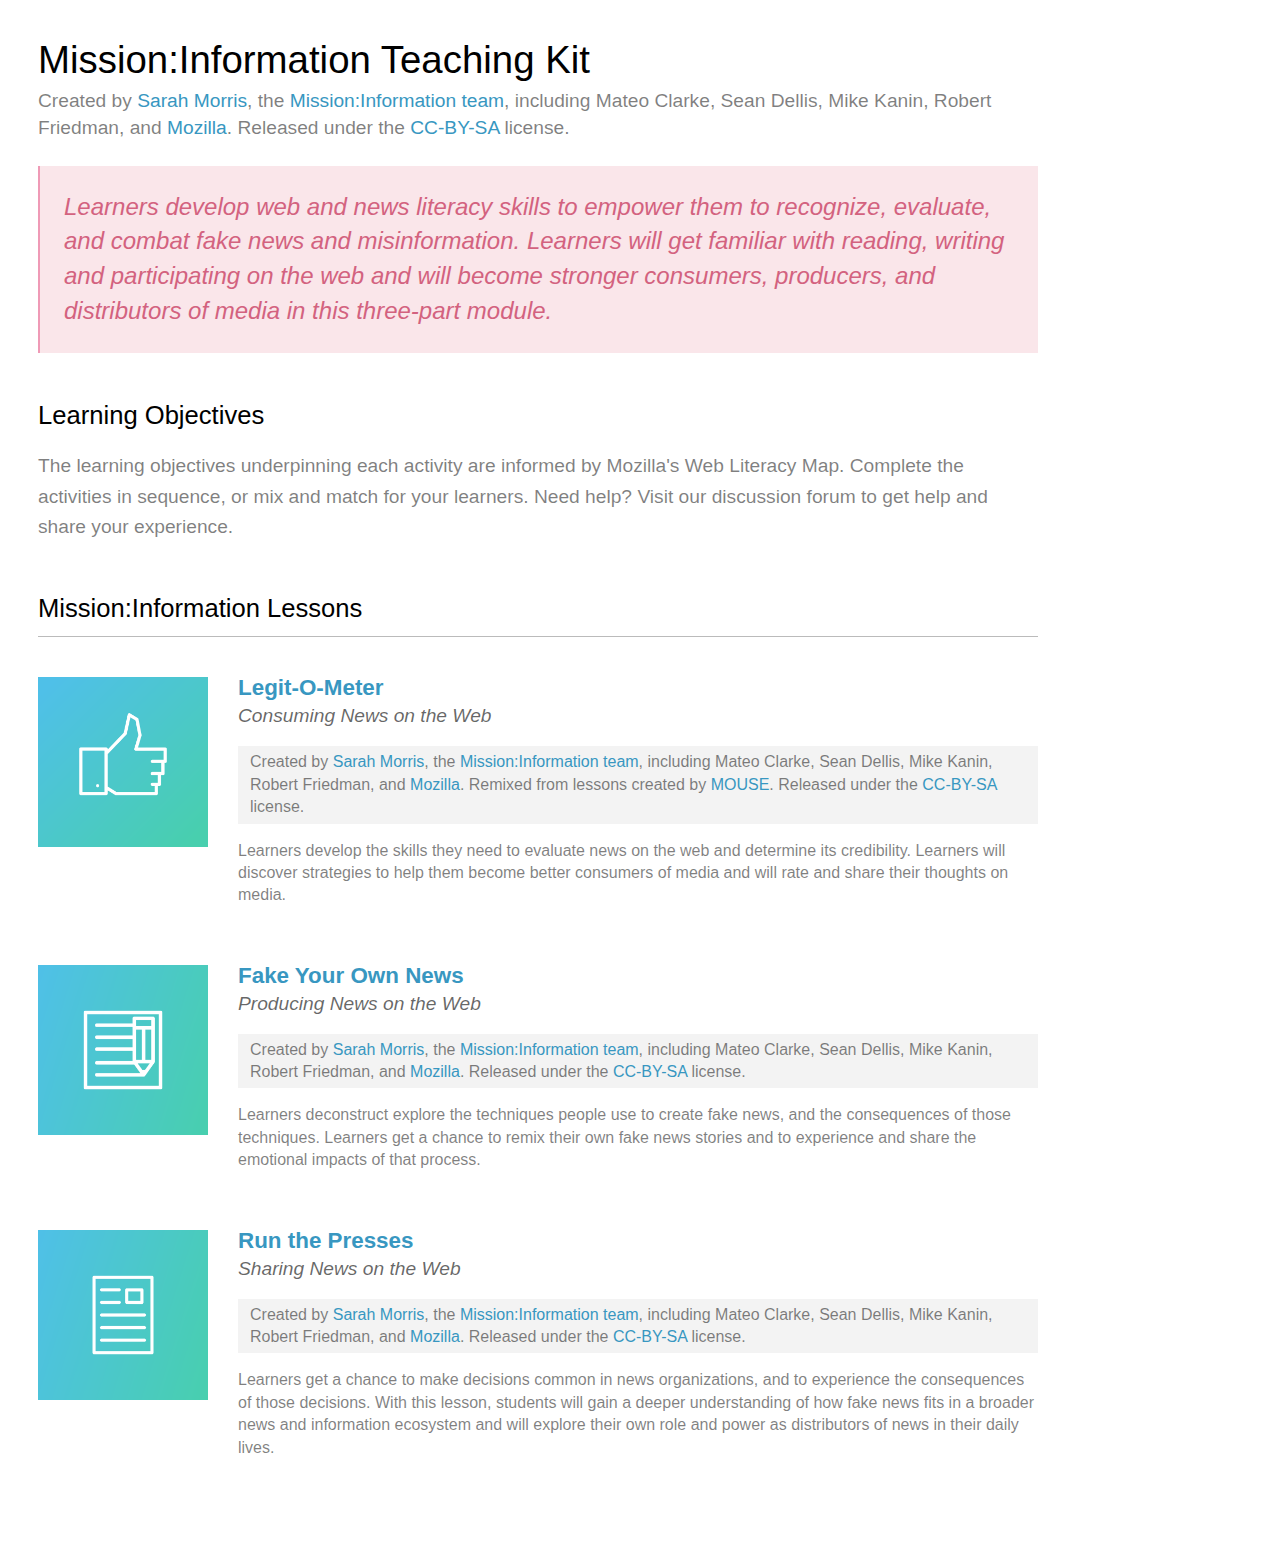
<file: index.html>
<!DOCTYPE html>
<html>
  <head>
    <title>Mission:Information Teaching Kit</title>
    <meta charset="utf-8">
    <meta name="viewport" content="width=device-width, initial-scale=1">
    <link rel="stylesheet" href="css/kit.css">
  </head>
  <body>
    <h1>Mission:Information Teaching Kit</h1>
    <p class='kit-author'>
      Created by <a href='#'>Sarah Morris</a>, the  <a href="https://fakenews.open-austin.org/">Mission:Information team</a>, including Mateo Clarke, Sean Dellis, Mike Kanin, Robert Friedman, and <a href="https://learning.mozilla.org/en-US/">Mozilla</a>. Released under the <a href='#'>CC-BY-SA</a> license.
    </p>

    <p class='description'>
      Learners develop web and news literacy skills to empower them to recognize, evaluate, and combat fake news and misinformation. Learners will get familiar with reading, writing and participating on the web and will become stronger consumers, producers, and distributors of media in this three-part module.
    </p>

    <h2>Learning Objectives</h2>

    <p class='objectives'>
      The learning objectives underpinning each activity are informed by Mozilla's Web Literacy Map. Complete the activities in sequence, or mix and match for your learners. Need help? Visit our discussion forum to get help and share your experience.
    </p>

    <!--This next bit might be Reading, Writing, and/or Participating on the Web. Check out the Web Literacy Map to see which practices and skills align best with your mdodule. https://learning.mozilla.org/web-literacy-->

    <h3>Mission:Information Lessons</h3>

    <div class='activity'>
      <img src='images/thumbsup.png' />
      <h1>
        <a href="activities/legit-o-meter.html">Legit-O-Meter</a>
      </h1>
      <p class='subheading'>Consuming News on the Web</p>
      <p class='author'>
        Created by <a href='#'>Sarah Morris</a>, the  <a href="https://fakenews.open-austin.org/">Mission:Information team</a>, including Mateo Clarke, Sean Dellis, Mike Kanin, Robert Friedman, and <a href="https://learning.mozilla.org/en-US/">Mozilla</a>. Remixed from lessons created by <a href="https://mouse.org/">MOUSE</a>. Released under the <a href='#'>CC-BY-SA</a> license.
      </p>
      <p>
        Learners develop the skills they need to evaluate news on the web and determine its credibility. Learners will discover strategies to help them become better consumers of media and will rate and share their thoughts on media.
      </p>
    </div><!-- /activity -->

    <div class='activity'>
      <img src='images/writeblog.png' />
      <h1>
        <a href="activities/fakenews.html">Fake Your Own News</a>
      </h1>
      <p class='subheading'>Producing News on the Web </p>
      <p class='author'>
        Created by <a href='#'>Sarah Morris</a>, the  <a href="https://fakenews.open-austin.org/">Mission:Information team</a>, including Mateo Clarke, Sean Dellis, Mike Kanin, Robert Friedman, and <a href="https://learning.mozilla.org/en-US/">Mozilla</a>. Released under the <a href='#'>CC-BY-SA</a> license.
      </p>
      <p>
        Learners deconstruct explore the techniques people use to create fake news, and the consequences of those techniques. Learners get a chance to remix their own fake news stories and to experience and share the emotional impacts of that process.
      </p>
    </div><!-- /activity -->

    <div class='activity'>
      <img src='images/newspaper.png' />
      <h1>
        <a href="activities/runthepresses.html">Run the Presses</a>
      </h1>
      <p class='subheading'>Sharing News on the Web </p>
      <p class='author'>
        Created by <a href='#'>Sarah Morris</a>, the  <a href="https://fakenews.open-austin.org/">Mission:Information team</a>, including Mateo Clarke, Sean Dellis, Mike Kanin, Robert Friedman, and <a href="https://learning.mozilla.org/en-US/">Mozilla</a>. Released under the <a href='#'>CC-BY-SA</a> license.
      </p>
      <p>
       Learners get a chance to make decisions common in news organizations, and to experience the consequences of those decisions. With this lesson, students will gain a deeper understanding of how fake news fits in a broader news and information ecosystem and will explore their own role and power as distributors of news in their daily lives.
      </p>
    </div><!-- /activity -->

  </body>
</html>
</file>
<file: css/kit.css>
body {
  font-family: "Open Sans", sans-serif;
  font-size: 16px;
  padding: 30px;
  max-width: 1000px;
}

h1 {
  font-weight: 500;
  font-size: 2.4em;
  margin: 0 0 0 0;
}

a {
  color: #3897c1;
  text-decoration: none;
}

a:hover {
  text-decoration: underline;
}

p {
  line-height: 140%;
  color: rgba(0,0,0,.5);
  font-size: 1em;
}

p.description {
  color: #D3627F;
  border-left: solid 2px #EF9AB6;
  background: #fae6ea;
  margin: 1em 0 2em 0;
  font-size: 1.5em;
  line-height: 145%;
  padding: 1em;
  font-style: italic;
}

p.objectives {
  font-size: 1.2em;
  line-height: 160%;
}

h2, h3 {
  font-size: 1.6em;
}

h2 {

  font-weight: normal;
}

h3 {
  border-bottom: solid 1px #bbb;
  padding: 0 0 .5em 0;
  margin: 2em 0 1.5em 0;
  font-weight: normal;
}

/* Activity Styles */

.activity {
  padding-left: 200px;
  position: relative;
  margin-bottom: 3.5em;
  min-height: 200px;
}

.activity h1 {
  font-size: 1.4em;
  margin: 0 0 2px 0;
  padding: 0;
}

.activity h1 a {
  text-decoration: none;
  font-weight: bold;
}

.activity h1 a:hover {
  text-decoration: underline;
}


.activity .subheading {
  font-style: italic;
  font-size: 1.2em;
  margin: 0;
  font-weight: 300;
  color: rgba(0,0,0,.6);
}

.activity img {
  position: absolute;
  left: 0px;
  width: 170px;
  top: 2px;
}

.author {
  background: #F3F3F3;
  padding: 5px 12px;
  display: inline-block;
  margin-bottom:0;
}

.kit-author {
  font-size: 1.2em;
  margin: .3em 0 .5em 0;

}
</file>
